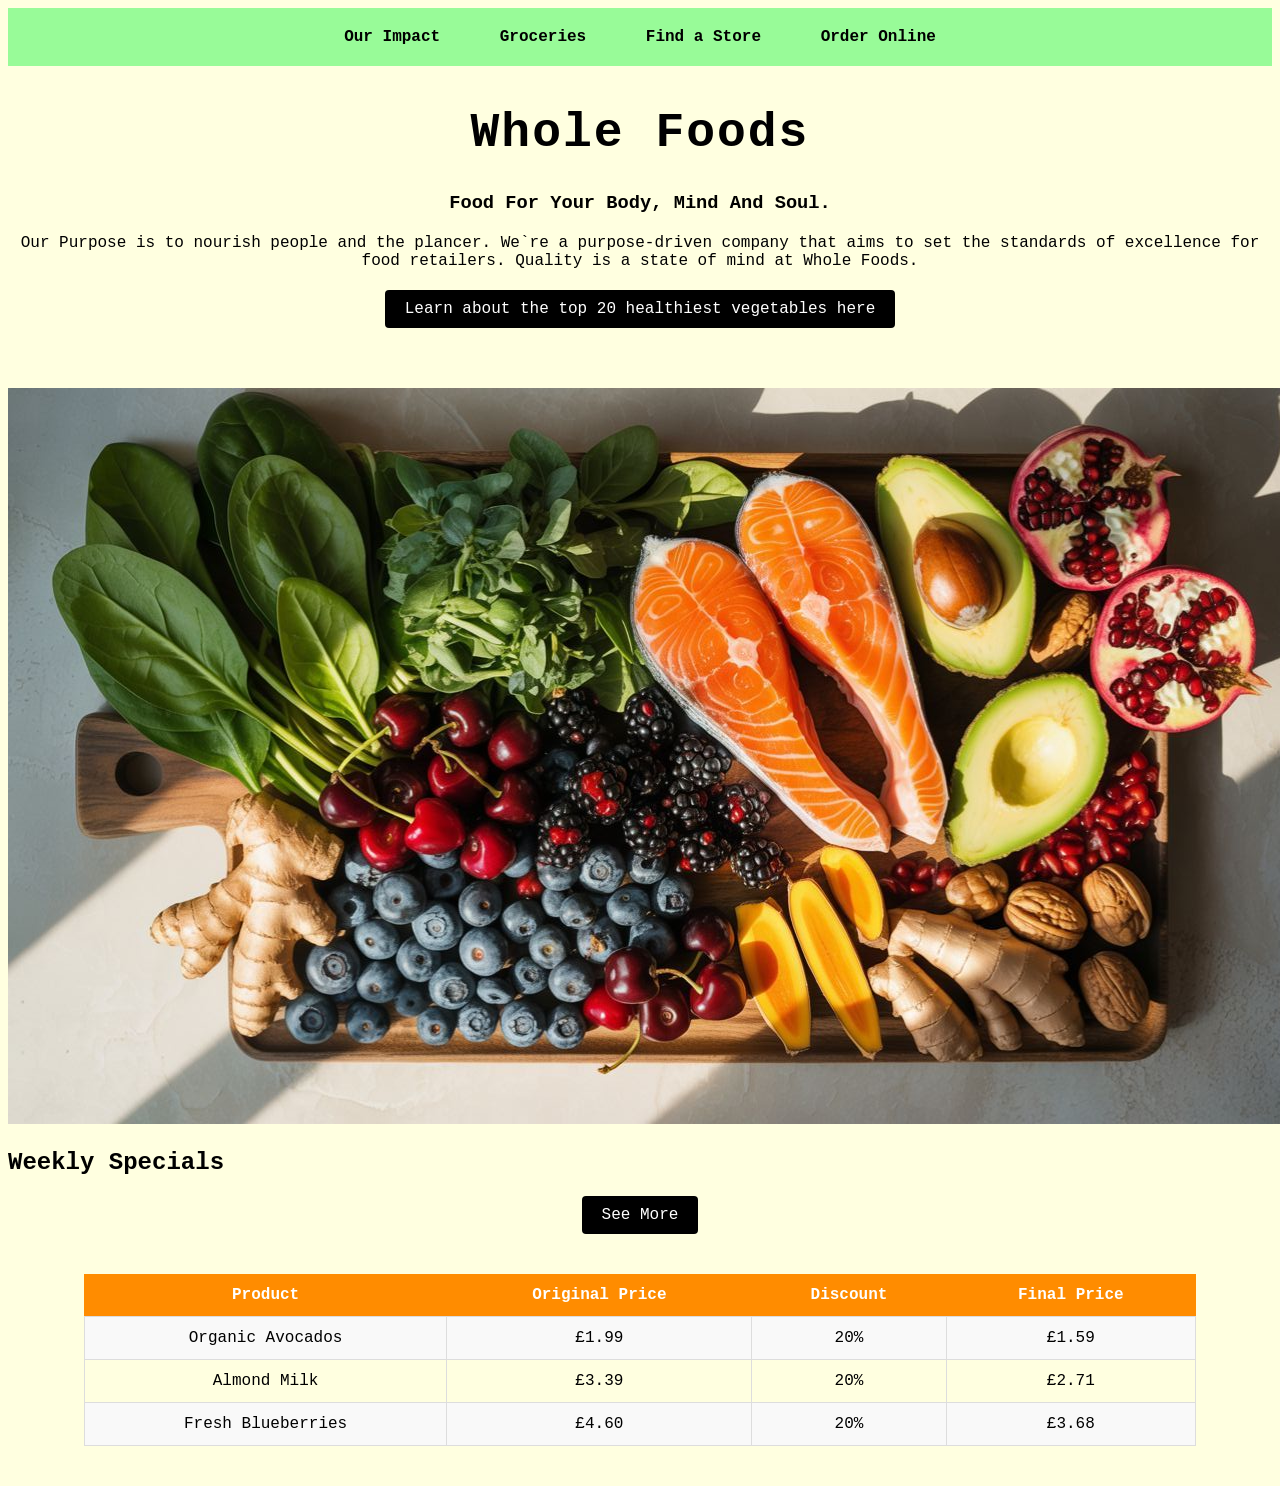
<file: index.html>
<!DOCTYPE html>
<html>
<head>
<title>Whole Foods</title>
<link rel="stylesheet" Type="text/css" href="style.css"/>
</head>


<body>


<!--Navigation Bar -->
<div id="navbar">
<ul>
 <li><a href="impact.html">Our Impact</a></li>
 
 <li class="dropdown">
  <a href="#">Groceries</a>
  <ul class="dropdown-content">
     <li><a href="shopall.html">Shop All</a></li> 
     <li><a href="weeklyspecials.html">Weekly Specials</a></li>
	 
   </ul>
  </li>
  
     <li><a href="findastore.html"> Find a Store</a></li>
	 <li><a href="orderonline.html">Order Online</a></li>
	 </ul>
 </div>
 
<h1>Whole Foods</h1>
 <h3> Food For Your Body, Mind And Soul.</h3>
 <p> Our Purpose is to nourish people and the plancer. We`re a purpose-driven company that aims to set the standards of excellence for food retailers. 
 Quality is a state of mind at Whole Foods.</p>
 

<a href="https://www.bbcgoodfood.com/health/nutrition/top-20-healthiest-vegetables" class="cta-button"> Learn about the top 20 healthiest vegetables here</a>
 
<img src="img.1.jpg" alt="store image" />


<h2>Weekly Specials</h2>

<table class="deals-table">
  <tr>
    <th>Product</th>
    <th>Original Price</th>
    <th>Discount</th>
    <th>Final Price</th>
  </tr>

  <tr>
    <td>Organic Avocados</td>
    <td>£1.99</td>
    <td>20%</td>
    <td>£1.59</td>
  </tr>

  <tr>
    <td>Almond Milk</td>
    <td>£3.39</td>
    <td>20%</td>
    <td>£2.71</td>
  </tr>

  <tr>
    <td>Fresh Blueberries</td>
    <td>£4.60</td>
    <td>20%</td>
    <td>£3.68</td>
  </tr>
 

</body>

</html>

<a href="weeklyspecials.html" class="cta-button"> See More</a>
</file>
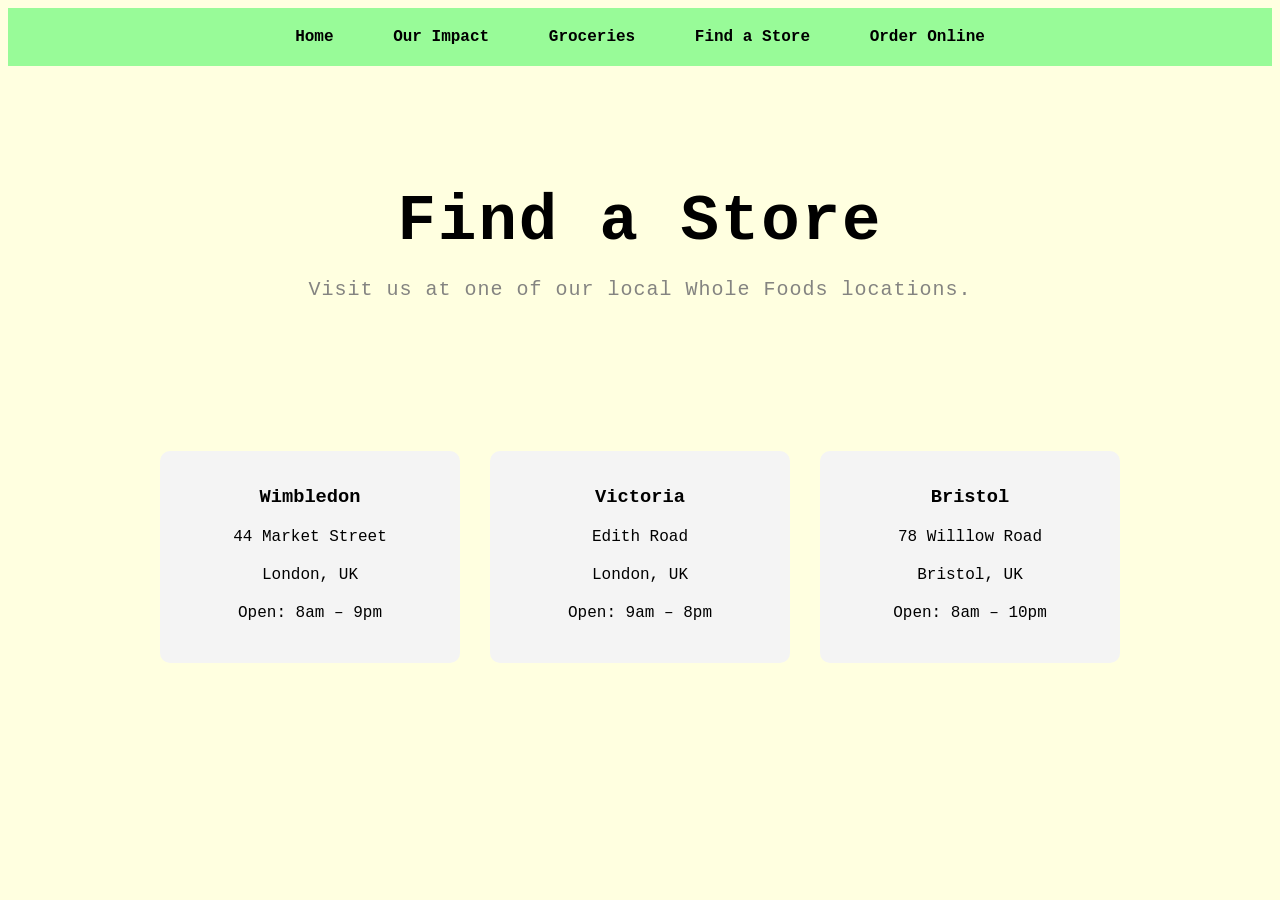
<file: findastore.html>
<!DOCTYPE html>
<hmtl>
<head>
   <link rel="stylesheet" type="text/css" href="style.css">
   <title> Find a Store</title>
   </head>
   
   <body>

<!--Navigation Bar -->
<div id="navbar">
<ul>
 <li><a href="index.html">Home</a></li>
 <li><a href="impact.html">Our Impact</a></li>
 
 <li class="dropdown">
  <a href="#">Groceries</a>
  <ul class="dropdown-content">
     <li><a href="shopall.html">Shop All </a></li>
     <li><a href="weeklyspecials.html">Weekly Specials</a></li>
	 
   </ul>
  </li>
      <li><a href="findastore.hmtl"> Find a Store</a></li>
	 <li><a href="orderonline.html">Order Online</a></li>
	 </ul>
 </div>
 
 
 <section class="impact-hero">
    <h1>Find a Store</h1>
    <p>Visit us at one of our local Whole Foods locations.</p>
</section>

<section class="store-section">

    <div class="store-card">
        <h3>Wimbledon</h3>
        <p>44 Market Street</p>
        <p>London, UK</p>
        <p>Open: 8am – 9pm</p>
    </div>

    <div class="store-card">
        <h3>Victoria</h3>
        <p>Edith Road</p>
        <p>London, UK</p>
        <p>Open: 9am – 8pm</p>
    </div>

    <div class="store-card">
        <h3>Bristol</h3>
        <p>78 Willlow Road</p>
        <p>Bristol, UK</p>
        <p>Open: 8am – 10pm</p>
    </div>

</section>

</body>
</html>
</file>
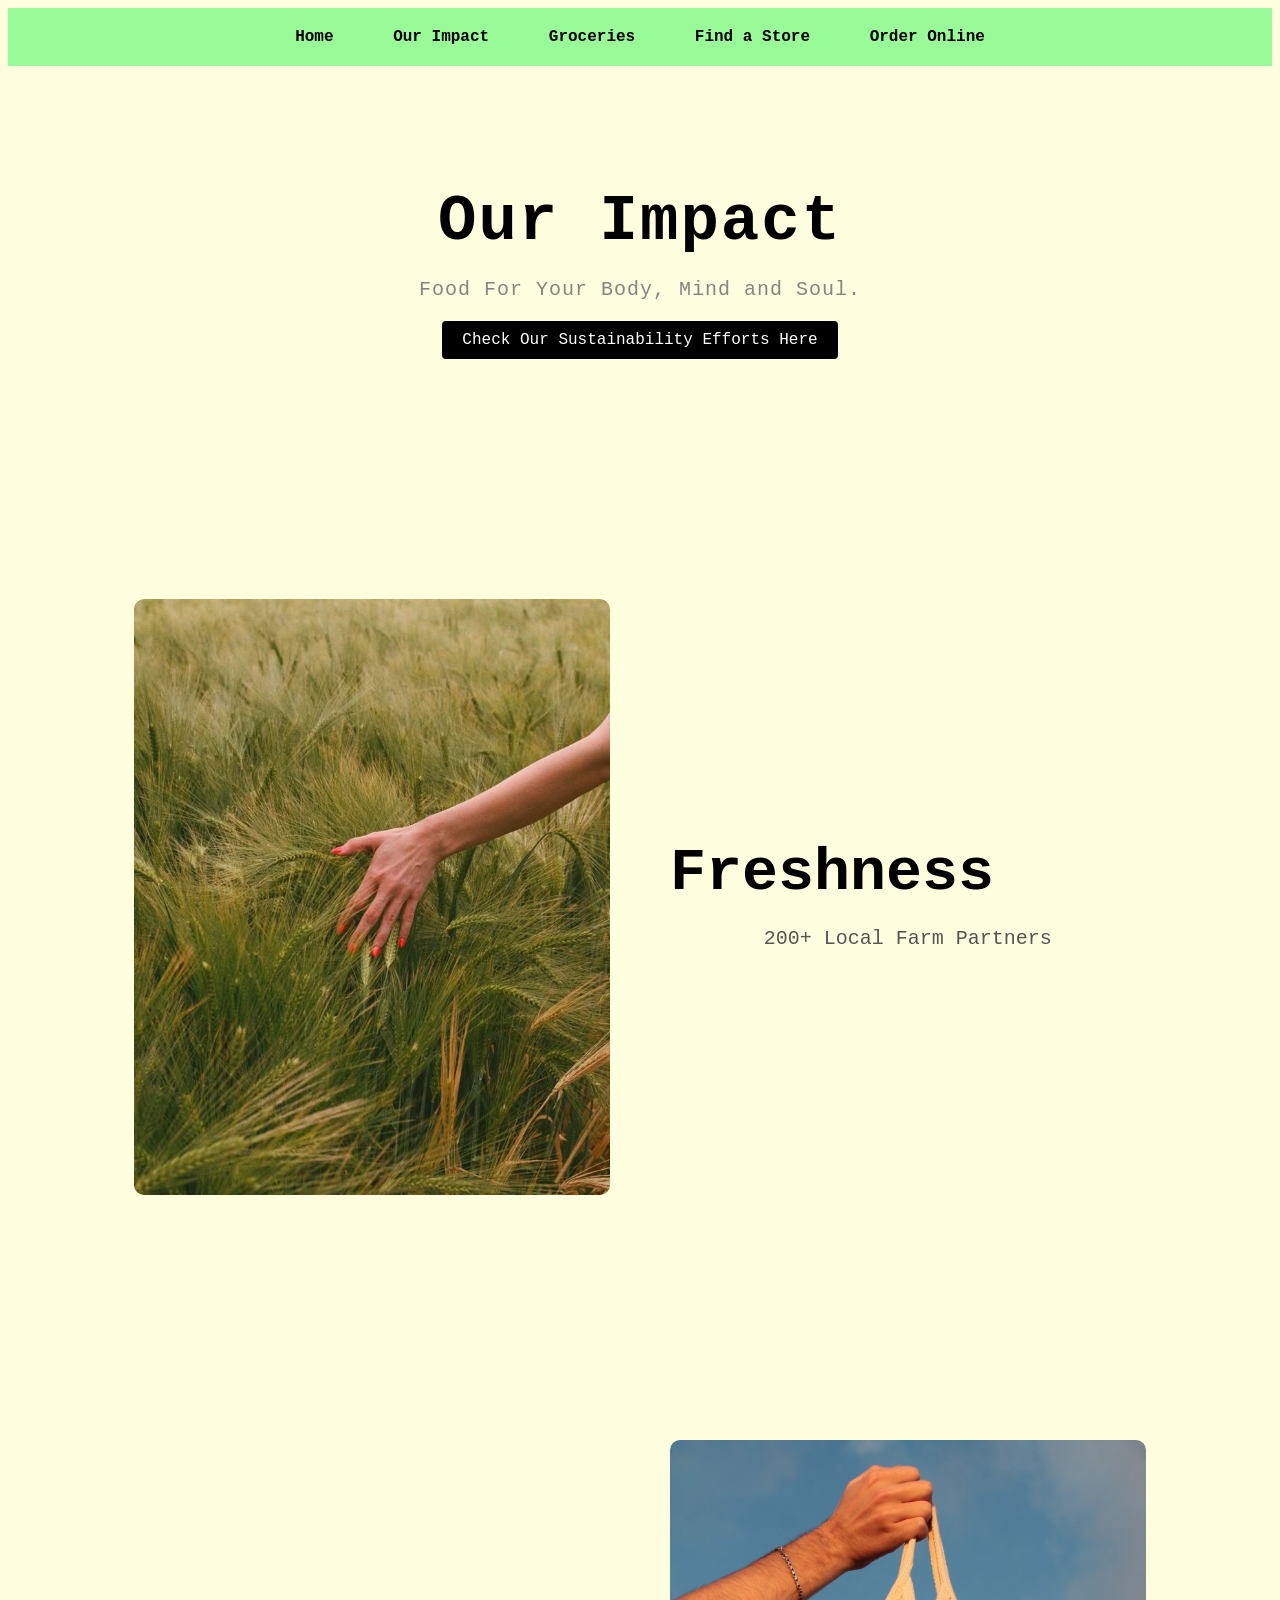
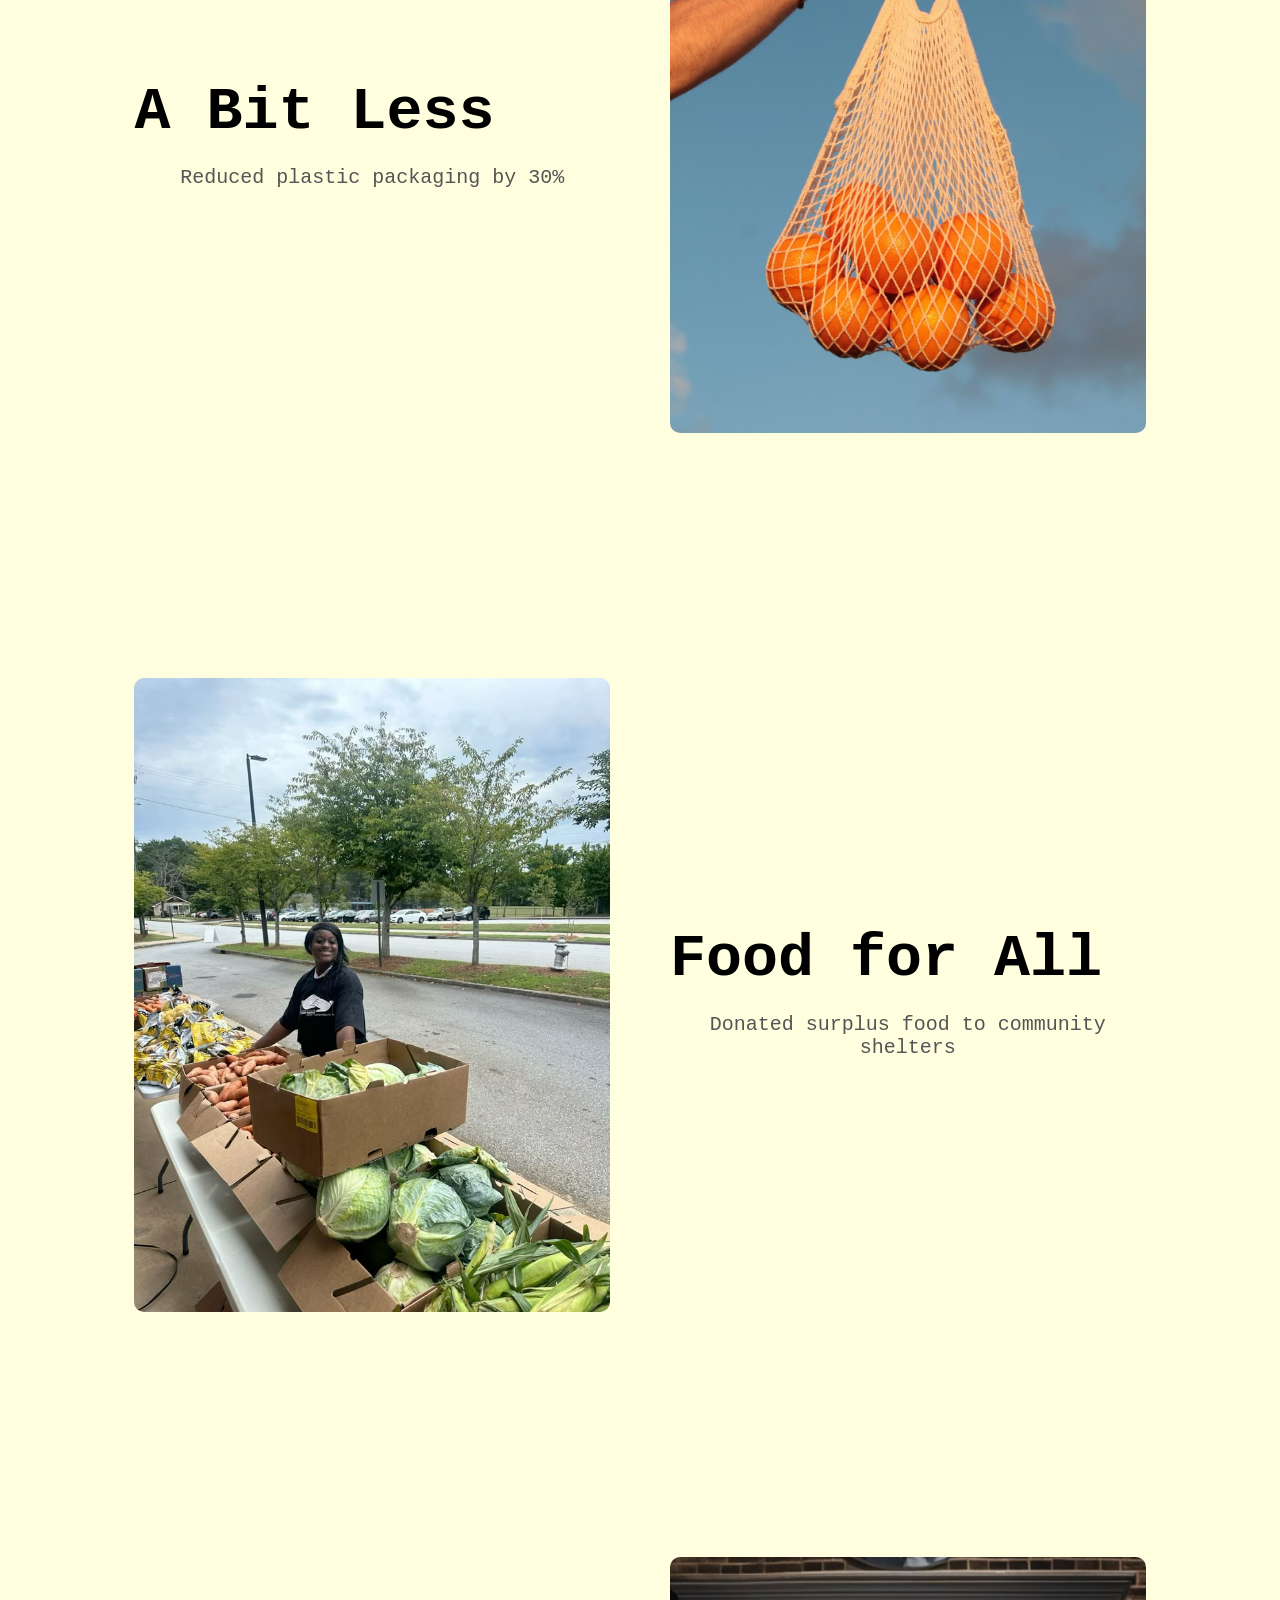
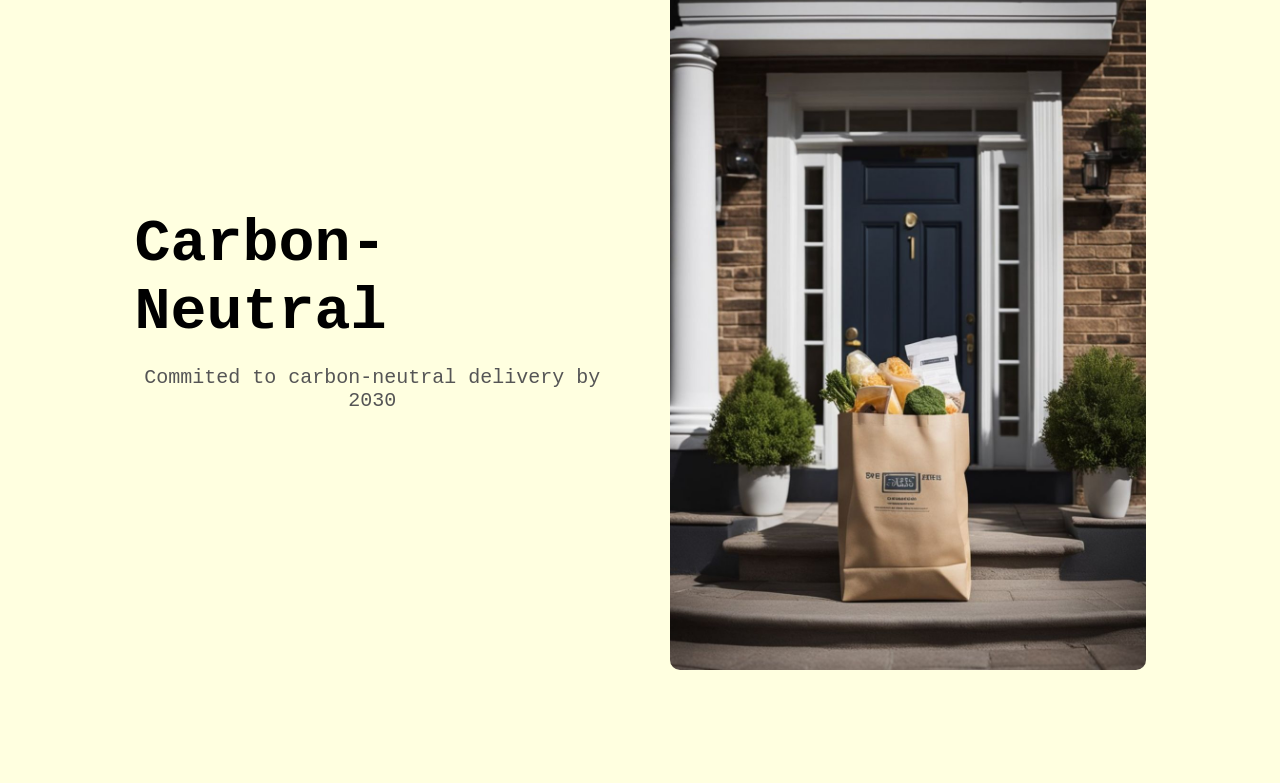
<file: impact.html>
<!DOCTYPE html>
<html>
<head>
  <meta charset="UTF-8">
  <title>Our Impact</title>
  <link rel="stylesheet" href="style.css">
</head>

<body>

  <!-- Navigation Bar -->
  <div id="navbar">
    <ul>
      <li><a href="index.html">Home</a></li>
      <li><a href="impact.html">Our Impact</a></li>

      <li class="dropdown">
        <a href="#">Groceries</a>
        <ul class="dropdown-content">
          <li><a href="shopall.html">Shop All</a></li>
          <li><a href="weeklyspecials.html">Weekly Specials</a></li>
        </ul>
      </li>

      <li><a href="findastore.html">Find a Store</a></li>
      <li><a href="orderonline.html">Order Online</a></li>
    </ul>
  </div>

  <!-- HERO -->
  <div class="impact-hero">
    <h1>Our Impact</h1>
    <p>Food For Your Body, Mind and Soul.</p>

    <!-- CTA BUTTON -->
    <a href="sustainabilityefforts.html" class="cta-button">
      Check Our Sustainability Efforts Here
    </a>
  </div>
 
 
 
 
<section class="word-section">

    <div class="word-image">
        <img src="img2.jpg" alt="Fresh produce">
    </div>

    <div class="word-text">
        <h2>Freshness</h2>
        <p>200+ Local Farm Partners</p>
    </div>

</section>

<section class="word-section reverse">

 <div class="word-image">
 <img src= "packaging.jpg" alt="less packaging">
 </div> 
 
 <div class="word-text">
   <h2> A Bit Less</h2>
   <p>Reduced plastic packaging by 30%</p>
   </div>
   
   </section>
  
   
   <section class="word-section">

 <div class="word-image">
 <img src= "donations.jpg" alt="community centre">
 </div> 
 
 <div class="word-text">
   <h2> Food for All</h2>
   <p>Donated surplus food to community shelters</p>
   </div>
   </section>
   
   <section class="word-section reverse">

 <div class="word-image">
 <img src= "delivery.jpg" alt="carbon neutral">
 </div> 
 
 <div class="word-text">
   <h2> Carbon-Neutral</h2>
   <p>Commited to carbon-neutral delivery by 2030</p>
   </div>
   </section>
   
   </body>
   </html>
</file>
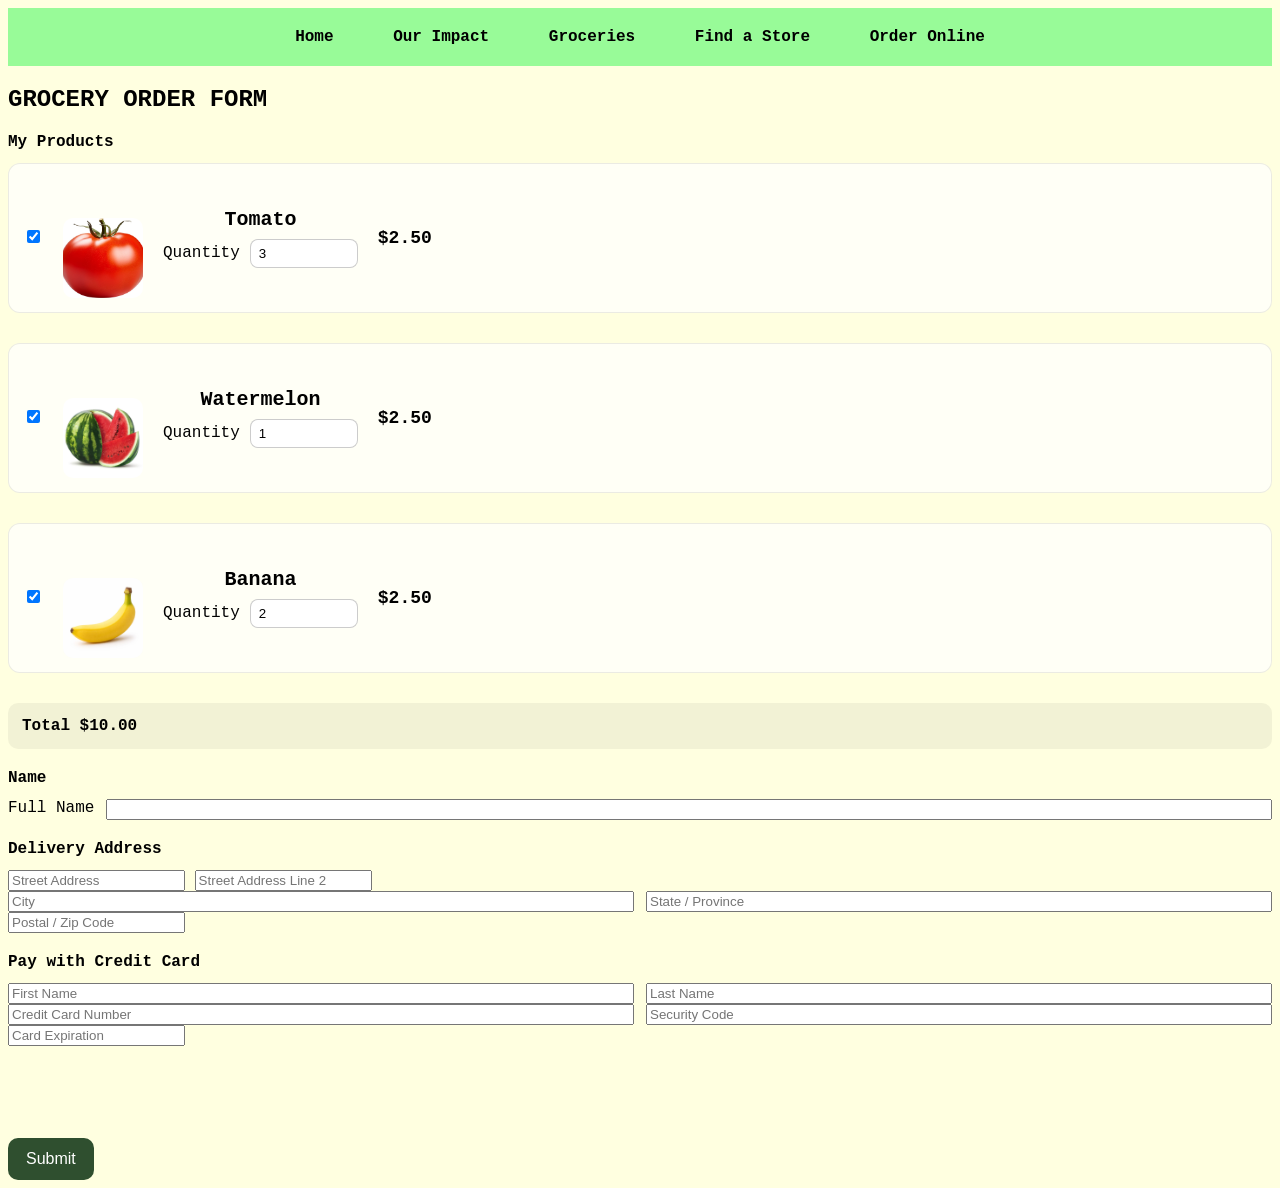
<file: orderonline.html>
<!DOCTYPE html>
<html>
<head>

<title> Order Online</title>
<link rel="stylesheet" type="text/css" href="style.css"/>
</head>



<body>

<!--Navigation Bar -->
<div id="navbar">
<ul>
<li><a href="index.html">Home</a></li>
 <li><a href="impact.html">Our Impact</a></li>
 
 <li class="dropdown">
  <a href="#">Groceries</a>
  <ul class="dropdown-content">
     <li><a href="shopall.html">Shop All</a></li> 
     <li><a href="weeklyspecials.html">Weekly Specials</a></li>
	 
   </ul>
   
  </li>
  
     <li><a href="findastore.html"> Find a Store</a></li>
	 <li><a href="orderonline.html">Order Online</a></li>
	 
	 </ul>
	 
	 
 </div>
 
  
<h2>GROCERY ORDER FORM</h2>

<div class="section">
<h4>My Products</h4>

<div class="product">
<label class="pick">
<input type="checkbox" checked>
</label>

  <img src="tomato.jpg" alt="Tomato">

  <div class="info">
    <p class="name">Tomato</p>

    <div class="qty-row">
      <label>Quantity</label>
      <input type="number" value="3" min="3">
    </div>
  </div>

  <span class="price">$2.50</span>
</div>

<div class="product">
  <label class="pick">
    <input type="checkbox" checked>
  </label>

  <img src="watermelon.jpg" alt="Watermelon">

  <div class="info">
    <p class="name">Watermelon</p>

    <div class="qty-row">
      <label>Quantity</label>
      <input type="number" value="1" min="1">
    </div>
  </div>
  
  <span class="price">$2.50</span>
  
  </div>
  
  <div class="product">
  <label class="pick">
    <input type="checkbox" checked>
  </label>

  <img src="banana.jpg" alt="Banana">

  <div class="info">
    <p class="name">Banana</p>

    <div class="qty-row">
      <label>Quantity</label>
      <input type="number" value="2" min="2">
    </div>
  </div>
 <span class="price">$2.50</span>


</div>

<div class="total">
Total <span>$10.00</span>
</div>

</div>

<div class="section">
<h4>Name</h4>
<div class="row">
<label for="firstname"> Full Name</label> 
<input type="text" id="firstname" name="firstname">
</div>

<h4>Delivery Address</h4>
<input type="text" placeholder="Street Address">
<input type="text" placeholder="Street Address Line 2">

<div class="row">
<input type="text" placeholder="City">
<input type="text" placeholder="State / Province">
</div>

<input type="text" placeholder="Postal / Zip Code">

<h4>Pay with Credit Card</h4>

<div class="row">
<input class="card" type="text" placeholder="First Name">
<input class="card" type="text" placeholder="Last Name">
</div>

<div class="row">
<input type="text" placeholder="Credit Card Number">
<input type="text" placeholder="Security Code">
</div>

<input type="text" placeholder="Card Expiration">

</div>
<br></br>
<br></br>

<button class="submit-btn">Submit</button>

</form>

</div>

</body>
</html>
</file>
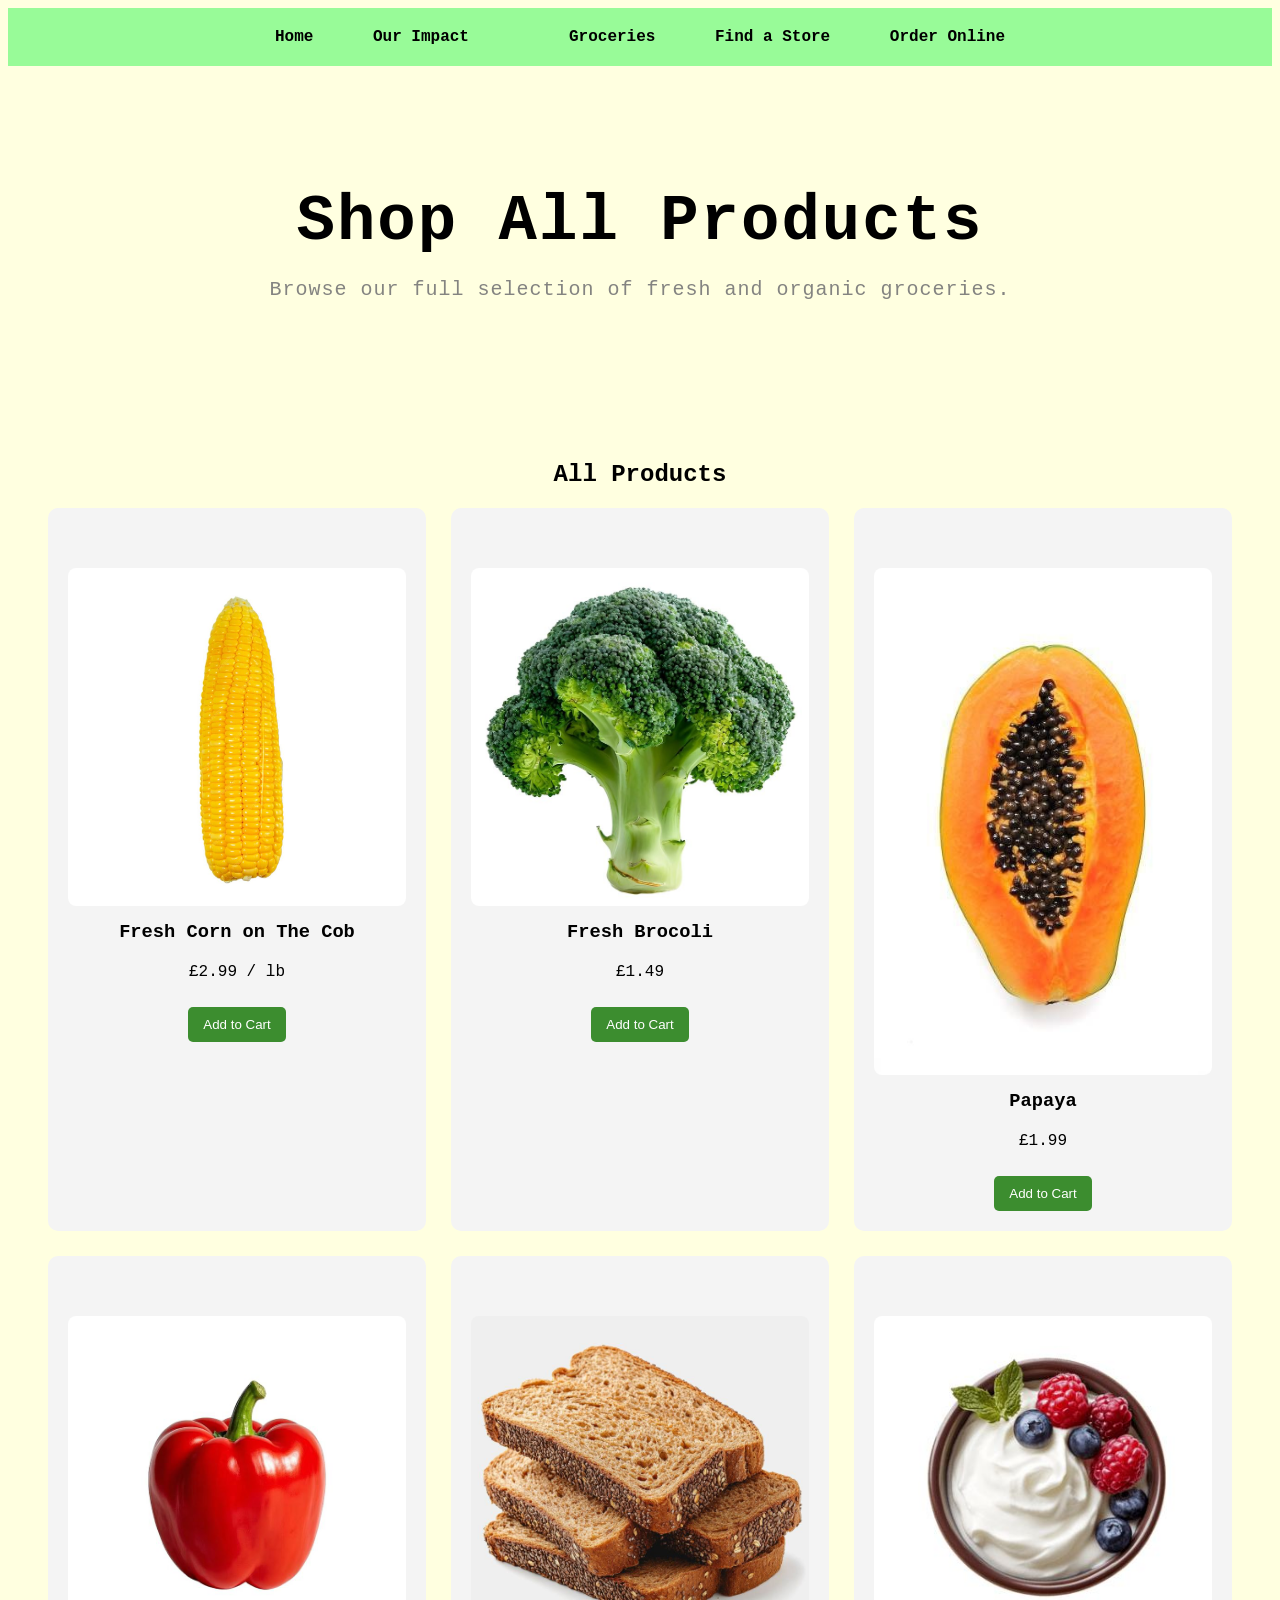
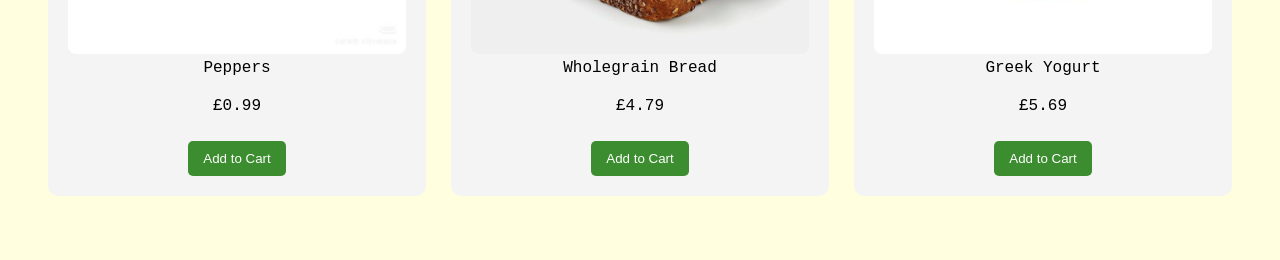
<file: shopall.html>
<!DOCTYPE html>
<html>
<head>
    <meta charset="UTF-8">
    <title>Shop All</title>
    <link rel="stylesheet" href="style.css">
</head>

<body>

    <!-- Navigation Bar (copy from other pages) -->
    <div id="navbar">
  <ul>
   <li><a href="index.html">Home</a></li>
   <li><a href="impact.html">Our Impact</a><li>
			
			<li class="dropdown">
                <a href="#">Groceries</a>
                <ul class="dropdown-content">
                    <li><a href="shopall.html">Shop All</a></li>
                    <li><a href="weeklyspecials.html">Weekly Specials</a></li>
                </ul>
            </li>


            <li><a href="findastore.html">Find a Store</a></li>
			<li><a href="orderonline.html">Order Online</a></li>
        </ul>
    </div>

    <!-- Page Header -->
    <section class="impact-hero">
        <h1>Shop All Products</h1>
        <p>Browse our full selection of fresh and organic groceries.</p>
    </section>

</body>
</html>

<section class="shop-products">
    <h2>All Products</h2>

    <ul class="product-list">
        <li>
            <img src="corn.jpg" alt="Corn">
            <h3>Fresh Corn on The Cob</h3>
            <p>£2.99 / lb</p>
            <button>Add to Cart</button>
        </li>

        <li>
            <img src="brocoli.jpg" alt="brocoli">
            <h3>Fresh Brocoli</h3>
            <p>£1.49</p>
            <button>Add to Cart</button>
        </li>

        <li>
            <img src="papaya.jpg" alt="papaya">
            <h3>Papaya</h3>
            <p>£1.99</p>
            <button>Add to Cart</button>
        </li>
	
        <li>
		<img src="peppers.jpg" alt="Peppers"
		<h3>Peppers</h3>
		<p> £0.99 </p>
		<button> Add to Cart</button>
		</li>
		
		 <li>
		<img src="bread.jpg" alt="bread"
		<h3>Wholegrain Bread</h3>
		<p> £4.79 </p>
		<button> Add to Cart</button>
		</li>
	
	 <li>
		<img src="yogurt.jpg" alt="yogurt"
		<h3> Greek Yogurt</h3>
		<p> £5.69 </p>
		<button> Add to Cart</button>
		</li>
	
	
    </ul>
</section>
</file>
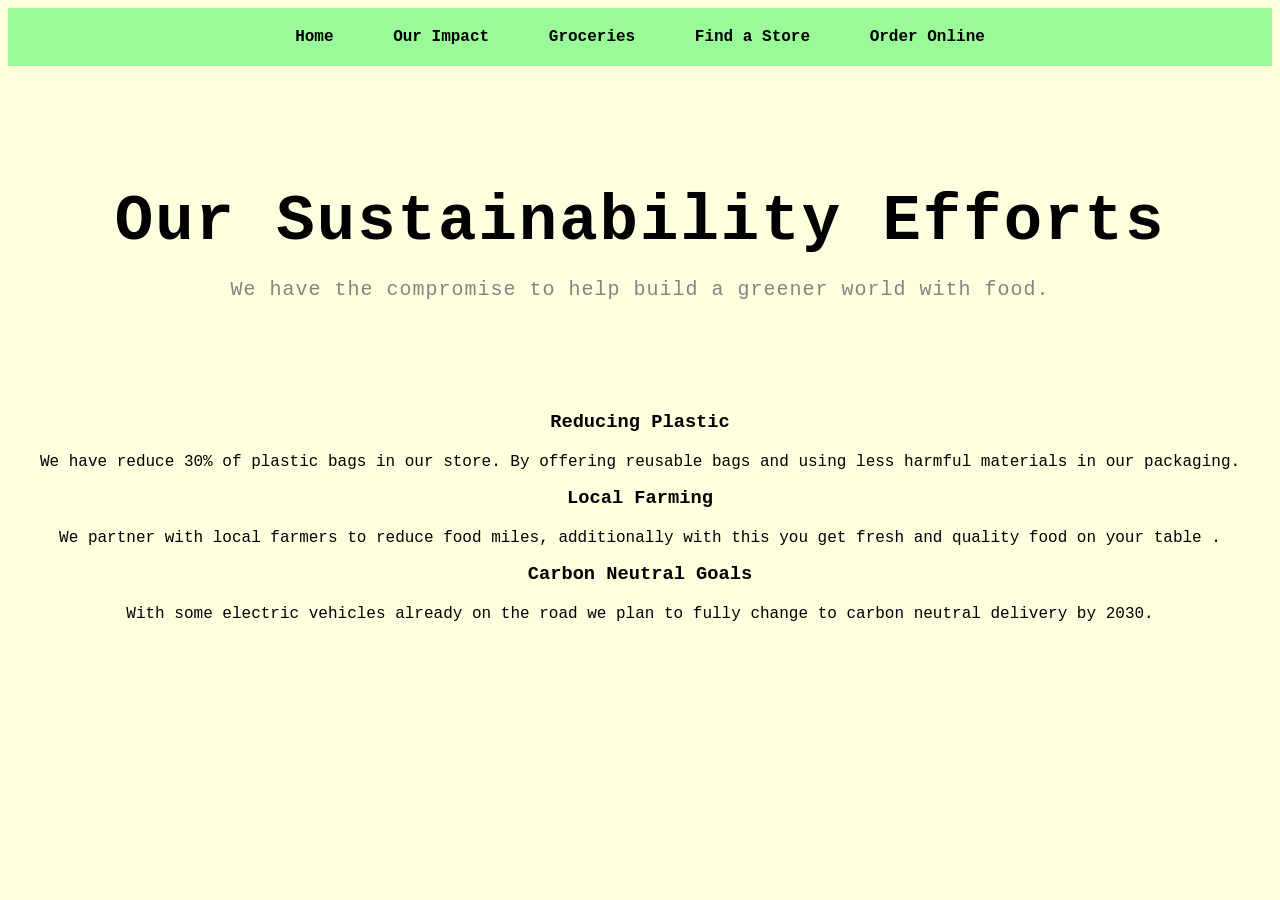
<file: sustainabilityefforts.html>
<!DOCTYPE html>
<html>
<head>
    <meta charset="UTF-8">
    <title>Sustainability Efforts</title>
    <link rel="stylesheet" href="style.css">
</head>

<body>

<!--Navigation Bar -->
<div id="navbar">
<ul>
 <li><a href="index.html">Home</a></li>
 <li><a href="impact.html">Our Impact</a></li>
 
 <li class="dropdown">
  <a href="#">Groceries</a>
  <ul class="dropdown-content">
     <li><a href="shopall.html">Shop All</a></li> 
     <li><a href="weeklyspecials.html">Weekly Specials</a></li>
	 
   </ul>
  </li>
  
     <li><a href="findastore.html"> Find a Store</a></li>
	 <li><a href="orderonline.html">Order Online</a></li>
	 </ul>
 </div>

<section class="impact-hero">
    <h1>Our Sustainability Efforts</h1>
    <p>We have the compromise to help build a greener world with food.</p>
</section>

<section class="sustain-section">

    <div class="sustain-card">
        <h3>Reducing Plastic</h3>
        <p>We have reduce 30% of plastic bags in our store. By offering reusable bags and using less harmful materials in our packaging.</p>
    </div>

    <div class="sustain-card">
        <h3>Local Farming</h3>
        <p>We partner with local farmers to reduce food miles, additionally with this you get fresh and quality food on your table .</p>
    </div>

    <div class="sustain-card">
        <h3>Carbon Neutral Goals</h3>
        <p>With some electric vehicles already on the road we plan to fully change to carbon neutral delivery by 2030.</p>
    </div>

</section>

</body>
</html>
</file>
<file: style.css>
body {
	font-family: "Courier New", courier, monospace;
	background-color: #ffffe0;
}

h1 {
	font-size: 48px;
	text-align: center;
	margin-top:40px;
	letter-spacing:2px;
}

h3 {
	text-align: center;
	margin-top:10px;
}

p {
	text-align: center;
	margin-top:20px;
}
 .cta-button {
	display: block;
	width: fit-content;
	margin: 20px auto;
	background-color: #000000;
	color: 	#FFFFFF;
	padding: 10px 20px;
	text-decoration: none;
	border-radius: 4px;
 }
 
  
 /* Center everything in hero section */
 h1,h3,p {
	 text-align: center;
 }
 
  
  img{
	  margin-top: 40px;
	
  }
  
/* Navbar container */
#navbar {
    background-color: #98fb98;
    padding: 20px 0;
}

/* Remove bullets */
#navbar ul {
    list-style-type: none;
    margin: 0;
    padding: 0;
    text-align: center;
}

/* Make items horizontal */
#navbar ul li {
    display: inline-block;
    position: relative;
    margin: 0 25px;
}

/* Style links */
#navbar ul li a {
    text-decoration: none;
    color: black;
    font-weight: bold;
}

/* Hide dropdown by default */
.dropdown-content {
    display: none;
    position: absolute;
    background-color: white;
    padding: 10px 0;
    min-width: 150px;
    text-align: left;
}

/* Show dropdown on hover */
.dropdown:hover .dropdown-content {
    display: block;
}

/* Dropdown links */
.dropdown-content li {
    display: block;
    margin: 10px;
}

/* Weekly Deals Table */

.deals-table {
    width: 80%;
    margin: 40px auto;
    border-collapse: collapse;
    text-align: center;
}

.deals-table th {
    background-color: #ff8c00;
    color: white;
    padding: 12px;
}

.deals-table td {
    padding: 12px;
    border: 1px solid #ddd;
}

.deals-table tr:nth-child(even) {
    background-color: #f9f9f9;
}

.deals-table tr:hover {
    background-color: #e6f4e8;
}

#impact {
    width: 70%;
    margin: 60px auto;
    text-align: center;
}

.impact-list {
    list-style-type: square;
    margin-top: 20px;
    text-align: left;
    display: inline-block;
}

#impact h2 {
    font-size: 36px;
    margin-top: 60px;
}

.impact-list {
    font-size: 18px;
    line-height: 1.8;
	maring-bottom: 12px;
}

.impact-hero {
	background: linear-gradient ( to right, #6dbf73, #4CAF50);
	color: black;
	padding: 100px 20px;
	text-align: center;
}

.impact-hero h1 {
	font-size: 48px;
	margin-bottom: 15px;
}


.impact-hero p {
	font-size: 20px;
	opacity: 0.9;
}


.impact-image {
	  width: 70%;
	  margin: 40px auto;
}

.impact-image img {
	width: 100%;
	border-radius: 12px;
	box-shadow: 0 8px 20px rgba(0,0,0,0,0.8);
}

.word-section {
    display: flex;
    align-items: center;
    justify-content: center;
    padding: 100px 10%;
    gap: 60px;
}

.word-image {
    flex: 1;
}

.word-image img {
    width: 100%;
    border-radius: 10px;
}

.word-text {
    flex: 1;
}

.word-text h2 {
    font-size: 60px;
    font-weight: 600;
    margin-bottom: 20px;
}

.word-text p {
    font-size: 20px;
    color: #555;
}

.impact-hero {
	text-align: center;
	padding: 80px 0;
}

.impact-hero h1 {
    font-size: 64px;
    margin-bottom: 20px;
}

.impact-hero p {
    color: #777;
    letter-spacing: 1px;
}

.reverse {
	flex-direction: row-reverse;
}

.deals-table {
	width: 88%;
	margin: 40px auto;
	border-collapse: collapse;
}


.shop-products {
    padding: 40px;
    text-align: center;
}

.product-list {
    list-style: none;
    padding: 0;
    display: grid;
    grid-template-columns: repeat(3, 1fr);
    gap: 25px;
}

.product-list li {
    background-color: #f4f4f4;
    padding: 20px;
    border-radius: 10px;
}

.product-list img {
    width: 100%;
    border-radius: 8px;
}

.product-list button {
    margin-top: 10px;
    padding: 10px 15px;
    background-color: #3c8d2f;
    color: white;
    border: none;
    border-radius: 5px;
    cursor: pointer;
}


/* FORM PAGE WRAPPER */
.container{
  max-width: 900px;
  margin: 40px auto;
  padding: 30px;
  background: rgba(255,255,255,0.6);
  border-radius: 12px;
}

/* SECTION TITLES */
.container h2{
  margin-bottom: 20px;
}
.section h4{
  margin: 20px 0 12px;
}

/* PRODUCT CARD */
.product{
  display: flex;
  align-items: center;
  gap: 20px;
  padding: 14px;
  margin: 12px 0;
  background: rgba(255,255,255,0.7);
  border-radius: 12px;
  border: 1px solid rgba(0,0,0,0.08);
  margin-bottom: 30px;
}

.product img{
  width: 80px;
  height: 80px;
  object-fit: cover;
  border-radius: 10px;
}

.product .info{
  display: flex;
  flex-direction: column;
  align-items: center;
  
}

.product .name{
  font-size: 20px;
  margin: 0 0 8px 0;
  font-weight: 600;
  text-align: center;
  width: 100%;
}

.qty-row{
  display: flex;
  align-items: center;
  gap: 10px;
}

.qty-row input{
  width: 90px;
  padding: 6px 8px;
  border-radius: 8px;
  border: 1px solid rgba(0,0,0,0.2);
}

.price{
  font-weight: 700;
  font-size: 18px;
}

/* TOTAL */
.total{
  margin-top: 12px;
  padding: 14px;
  background: rgba(0,0,0,0.05);
  border-radius: 10px;
  font-weight: 700;
}

/* INPUTS (name/address/card) */
.container input[type="text"],
.container input[type="email"]{
  width: 100%;
  padding: 10px 12px;
  margin: 8px 0;
  border-radius: 10px;
  border: 1px solid rgba(0,0,0,0.2);
}

/* 2 inputs in a row */
.row{
  display: flex;
  gap: 12px;
}
.row input{
  flex: 1;
}

/* SUBMIT BUTTON */
.submit-btn{
  margin-top: 20px;
  padding: 12px 18px;
  border: none;
  border-radius: 10px;
  cursor: pointer;
  background: #2f4f2f;
  color: white;
  font-size: 16px;
}


.store-section {
    display: flex;
    justify-content: center;
    gap: 30px;
    padding: 50px;
}

.store-card {
    background-color: #f4f4f4;
    padding: 25px;
    border-radius: 10px;
    width: 250px;
    text-align: center;
}

.store-card h3 {
    margin-bottom: 10px;
}
</file>
